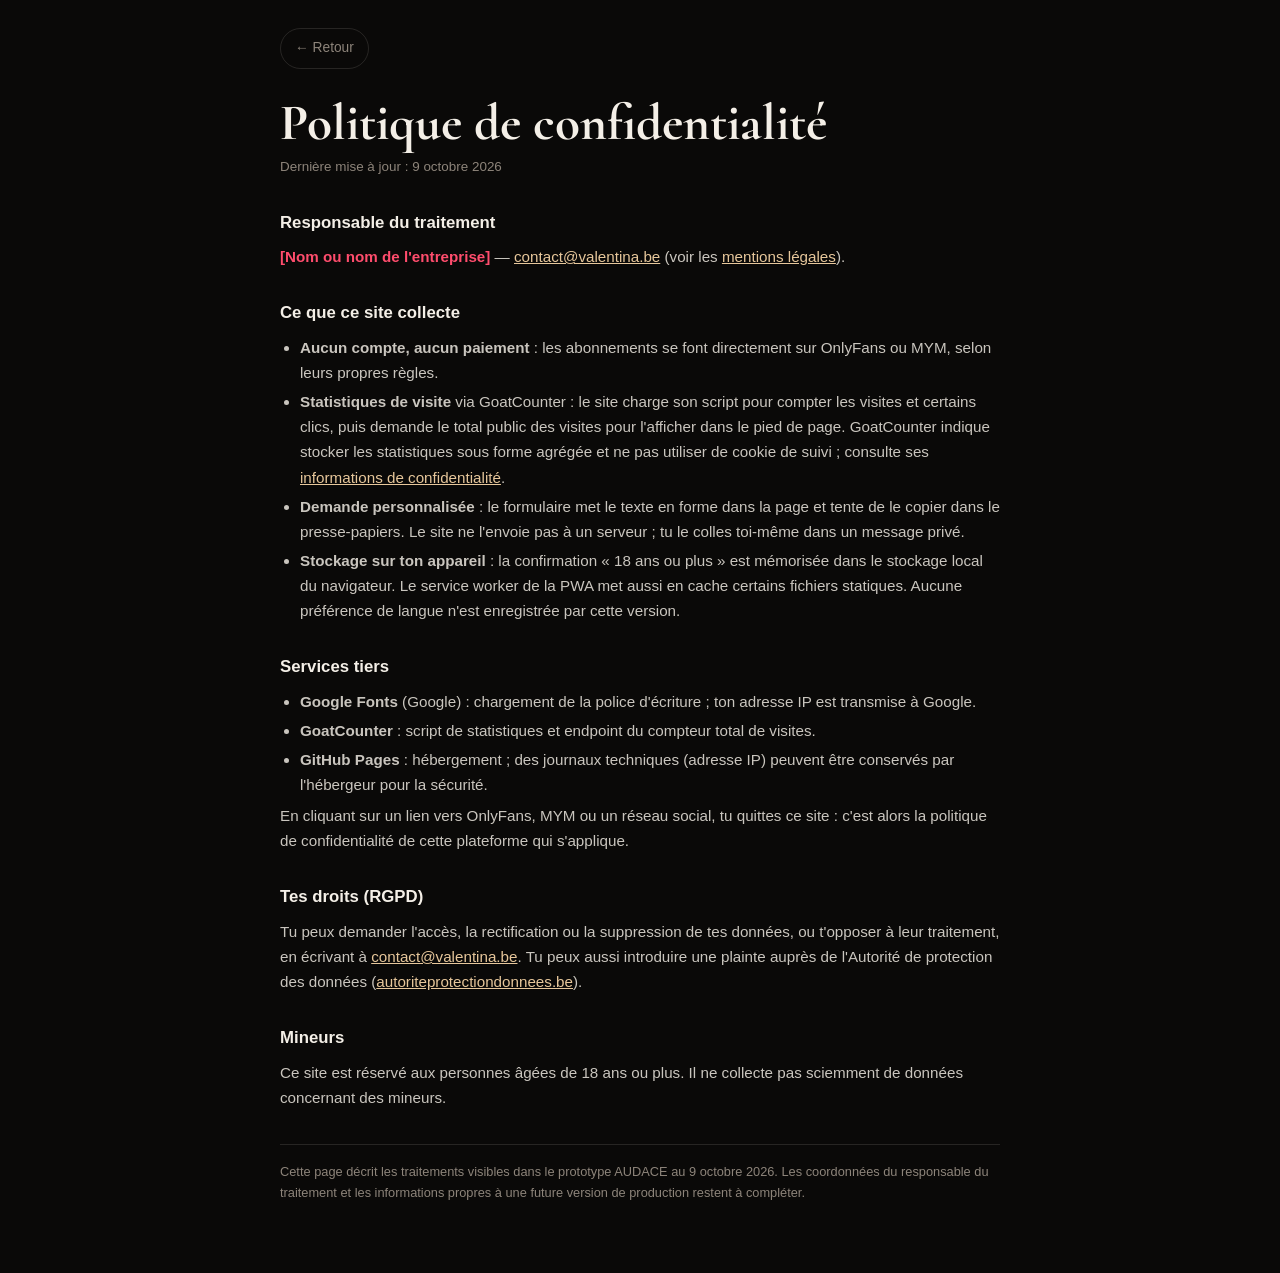
<file: confidentialite.html>
<!DOCTYPE html>
<html lang="fr">
<head>
<meta charset="UTF-8">
<meta name="viewport" content="width=device-width, initial-scale=1.0">
<title>Confidentialité — Valentina</title>
<meta name="robots" content="noindex, follow">
<meta name="theme-color" content="#0a0908">
<link href="https://fonts.googleapis.com/css2?family=Cormorant:wght@700&display=swap" rel="stylesheet">
<link rel="stylesheet" href="legal.css">
</head>
<body>
<main class="wrap">
  <a class="back" href="./">← Retour</a>
  <h1>Politique de confidentialité</h1>
  <p class="upd">Dernière mise à jour : 9 octobre 2026</p>

  <!-- À compléter avec les coordonnées réelles du responsable avant toute mise en production. -->
  <h2>Responsable du traitement</h2>
  <p><span class="fill">[Nom ou nom de l'entreprise]</span> — <a href="mailto:contact@valentina.be">contact@valentina.be</a> (voir les <a href="mentions-legales.html">mentions légales</a>).</p>

  <h2>Ce que ce site collecte</h2>
  <ul>
    <li><b>Aucun compte, aucun paiement</b> : les abonnements se font directement sur OnlyFans ou MYM, selon leurs propres règles.</li>
    <li><b>Statistiques de visite</b> via GoatCounter : le site charge son script pour compter les visites et certains clics, puis demande le total public des visites pour l'afficher dans le pied de page. GoatCounter indique stocker les statistiques sous forme agrégée et ne pas utiliser de cookie de suivi ; consulte ses <a href="https://www.goatcounter.com/help/privacy" target="_blank" rel="noopener">informations de confidentialité</a>.</li>
    <li><b>Demande personnalisée</b> : le formulaire met le texte en forme dans la page et tente de le copier dans le presse-papiers. Le site ne l'envoie pas à un serveur ; tu le colles toi-même dans un message privé.</li>
    <li><b>Stockage sur ton appareil</b> : la confirmation « 18 ans ou plus » est mémorisée dans le stockage local du navigateur. Le service worker de la PWA met aussi en cache certains fichiers statiques. Aucune préférence de langue n'est enregistrée par cette version.</li>
  </ul>

  <h2>Services tiers</h2>
  <ul>
    <li><b>Google Fonts</b> (Google) : chargement de la police d'écriture ; ton adresse IP est transmise à Google.</li>
    <li><b>GoatCounter</b> : script de statistiques et endpoint du compteur total de visites.</li>
    <li><b>GitHub Pages</b> : hébergement ; des journaux techniques (adresse IP) peuvent être conservés par l'hébergeur pour la sécurité.</li>
  </ul>
  <p>En cliquant sur un lien vers OnlyFans, MYM ou un réseau social, tu quittes ce site : c'est alors la politique de confidentialité de cette plateforme qui s'applique.</p>

  <h2>Tes droits (RGPD)</h2>
  <p>Tu peux demander l'accès, la rectification ou la suppression de tes données, ou t'opposer à leur traitement, en écrivant à <a href="mailto:contact@valentina.be">contact@valentina.be</a>. Tu peux aussi introduire une plainte auprès de l'Autorité de protection des données (<a href="https://www.autoriteprotectiondonnees.be" rel="noopener" target="_blank">autoriteprotectiondonnees.be</a>).</p>

  <h2>Mineurs</h2>
  <p>Ce site est réservé aux personnes âgées de 18 ans ou plus. Il ne collecte pas sciemment de données concernant des mineurs.</p>

  <p class="note">Cette page décrit les traitements visibles dans le prototype AUDACE au 9 octobre 2026. Les coordonnées du responsable du traitement et les informations propres à une future version de production restent à compléter.</p>
</main>
</body>
</html>
</file>
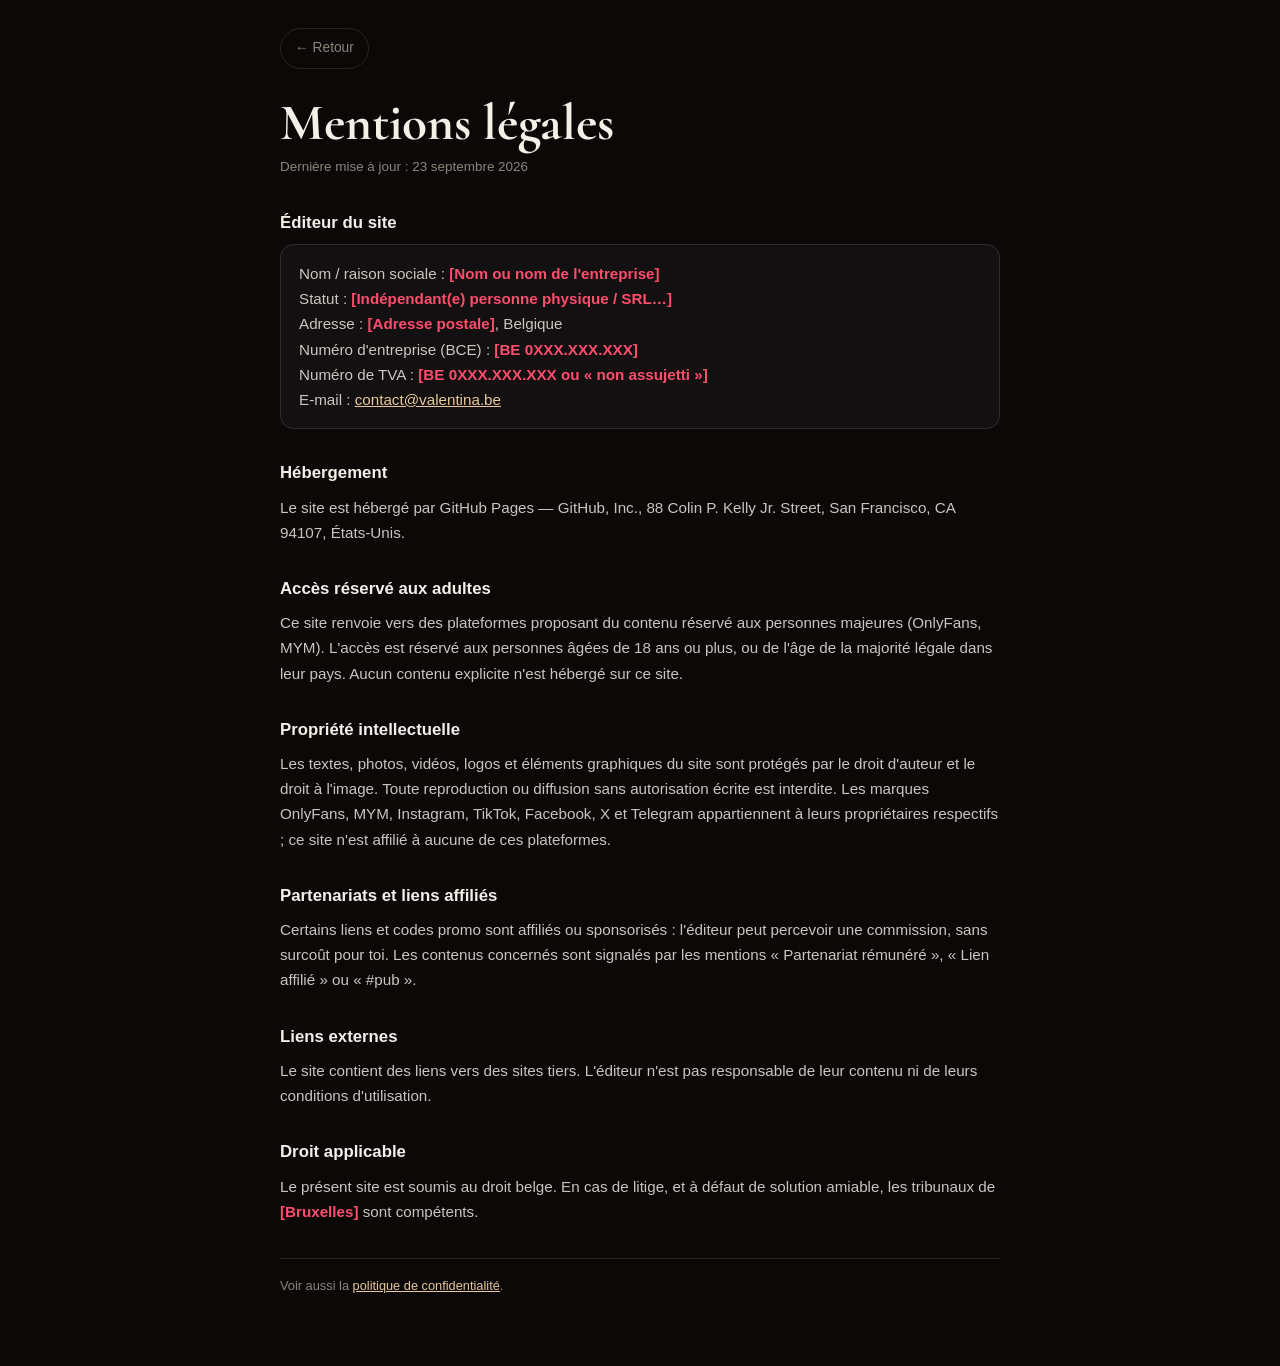
<file: mentions-legales.html>
<!DOCTYPE html>
<html lang="fr">
<head>
<meta charset="UTF-8">
<meta name="viewport" content="width=device-width, initial-scale=1.0">
<title>Mentions légales — Valentina</title>
<meta name="robots" content="noindex, follow">
<meta name="theme-color" content="#0a0908">
<link href="https://fonts.googleapis.com/css2?family=Cormorant:wght@700&display=swap" rel="stylesheet">
<link rel="stylesheet" href="legal.css">
</head>
<body>
<main class="wrap">
  <a class="back" href="./">← Retour</a>
  <h1>Mentions légales</h1>
  <p class="upd">Dernière mise à jour : 23 septembre 2026</p>

  <!-- ✏️ Remplace tout ce qui est en rouge [entre crochets] par tes vraies informations. -->
  <h2>Éditeur du site</h2>
  <div class="box">
    <p>Nom / raison sociale : <span class="fill">[Nom ou nom de l'entreprise]</span><br>
    Statut : <span class="fill">[Indépendant(e) personne physique / SRL…]</span><br>
    Adresse : <span class="fill">[Adresse postale]</span>, Belgique<br>
    Numéro d'entreprise (BCE) : <span class="fill">[BE 0XXX.XXX.XXX]</span><br>
    Numéro de TVA : <span class="fill">[BE 0XXX.XXX.XXX ou « non assujetti »]</span><br>
    E-mail : <a href="mailto:contact@valentina.be">contact@valentina.be</a></p>
  </div>

  <h2>Hébergement</h2>
  <p>Le site est hébergé par GitHub Pages — GitHub, Inc., 88 Colin P. Kelly Jr. Street, San Francisco, CA 94107, États-Unis.</p>

  <h2>Accès réservé aux adultes</h2>
  <p>Ce site renvoie vers des plateformes proposant du contenu réservé aux personnes majeures (OnlyFans, MYM). L'accès est réservé aux personnes âgées de 18 ans ou plus, ou de l'âge de la majorité légale dans leur pays. Aucun contenu explicite n'est hébergé sur ce site.</p>

  <h2>Propriété intellectuelle</h2>
  <p>Les textes, photos, vidéos, logos et éléments graphiques du site sont protégés par le droit d'auteur et le droit à l'image. Toute reproduction ou diffusion sans autorisation écrite est interdite. Les marques OnlyFans, MYM, Instagram, TikTok, Facebook, X et Telegram appartiennent à leurs propriétaires respectifs ; ce site n'est affilié à aucune de ces plateformes.</p>

  <h2>Partenariats et liens affiliés</h2>
  <p>Certains liens et codes promo sont affiliés ou sponsorisés : l'éditeur peut percevoir une commission, sans surcoût pour toi. Les contenus concernés sont signalés par les mentions « Partenariat rémunéré », « Lien affilié » ou « #pub ».</p>

  <h2>Liens externes</h2>
  <p>Le site contient des liens vers des sites tiers. L'éditeur n'est pas responsable de leur contenu ni de leurs conditions d'utilisation.</p>

  <h2>Droit applicable</h2>
  <p>Le présent site est soumis au droit belge. En cas de litige, et à défaut de solution amiable, les tribunaux de <span class="fill">[Bruxelles]</span> sont compétents.</p>

  <p class="note">Voir aussi la <a href="confidentialite.html">politique de confidentialité</a>.</p>
</main>
</body>
</html>
</file>
<file: legal.css>
/* Pages légales (mentions légales, confidentialité) */
:root{--bg:#0a0908;--bg-soft:#121010;--ink:#f4efe7;--muted:#8d847a;--line:rgba(244,239,231,.12);--coral:#ff4d6d;--gold:#e7c79b}
*{margin:0;padding:0;box-sizing:border-box}
body{font-family:'Inter','Segoe UI',-apple-system,BlinkMacSystemFont,sans-serif;background:var(--bg);color:var(--ink);line-height:1.65;-webkit-font-smoothing:antialiased}
a{color:var(--gold)}
.wrap{max-width:760px;margin:0 auto;padding:28px 20px 70px}
.back{display:inline-flex;gap:8px;align-items:center;font-size:.86rem;color:var(--muted);text-decoration:none;border:1px solid var(--line);padding:8px 14px;border-radius:100px}
.back:hover{color:var(--ink)}
h1{font-family:'Cormorant','Georgia',serif;font-size:clamp(2.2rem,8vw,3.2rem);line-height:1.05;margin:28px 0 6px}
.upd{color:var(--muted);font-size:.84rem;margin-bottom:26px}
h2{font-size:1.05rem;margin:30px 0 8px;color:var(--ink)}
p,li{color:rgba(244,239,231,.82);font-size:.95rem}
ul{padding-left:20px;margin:6px 0}
li{margin:4px 0}
.box{background:var(--bg-soft);border:1px solid var(--line);border-radius:14px;padding:16px 18px;margin-top:8px}
.fill{color:var(--coral);font-weight:600}
.note{margin-top:34px;font-size:.8rem;color:var(--muted);border-top:1px solid var(--line);padding-top:16px}
</file>
